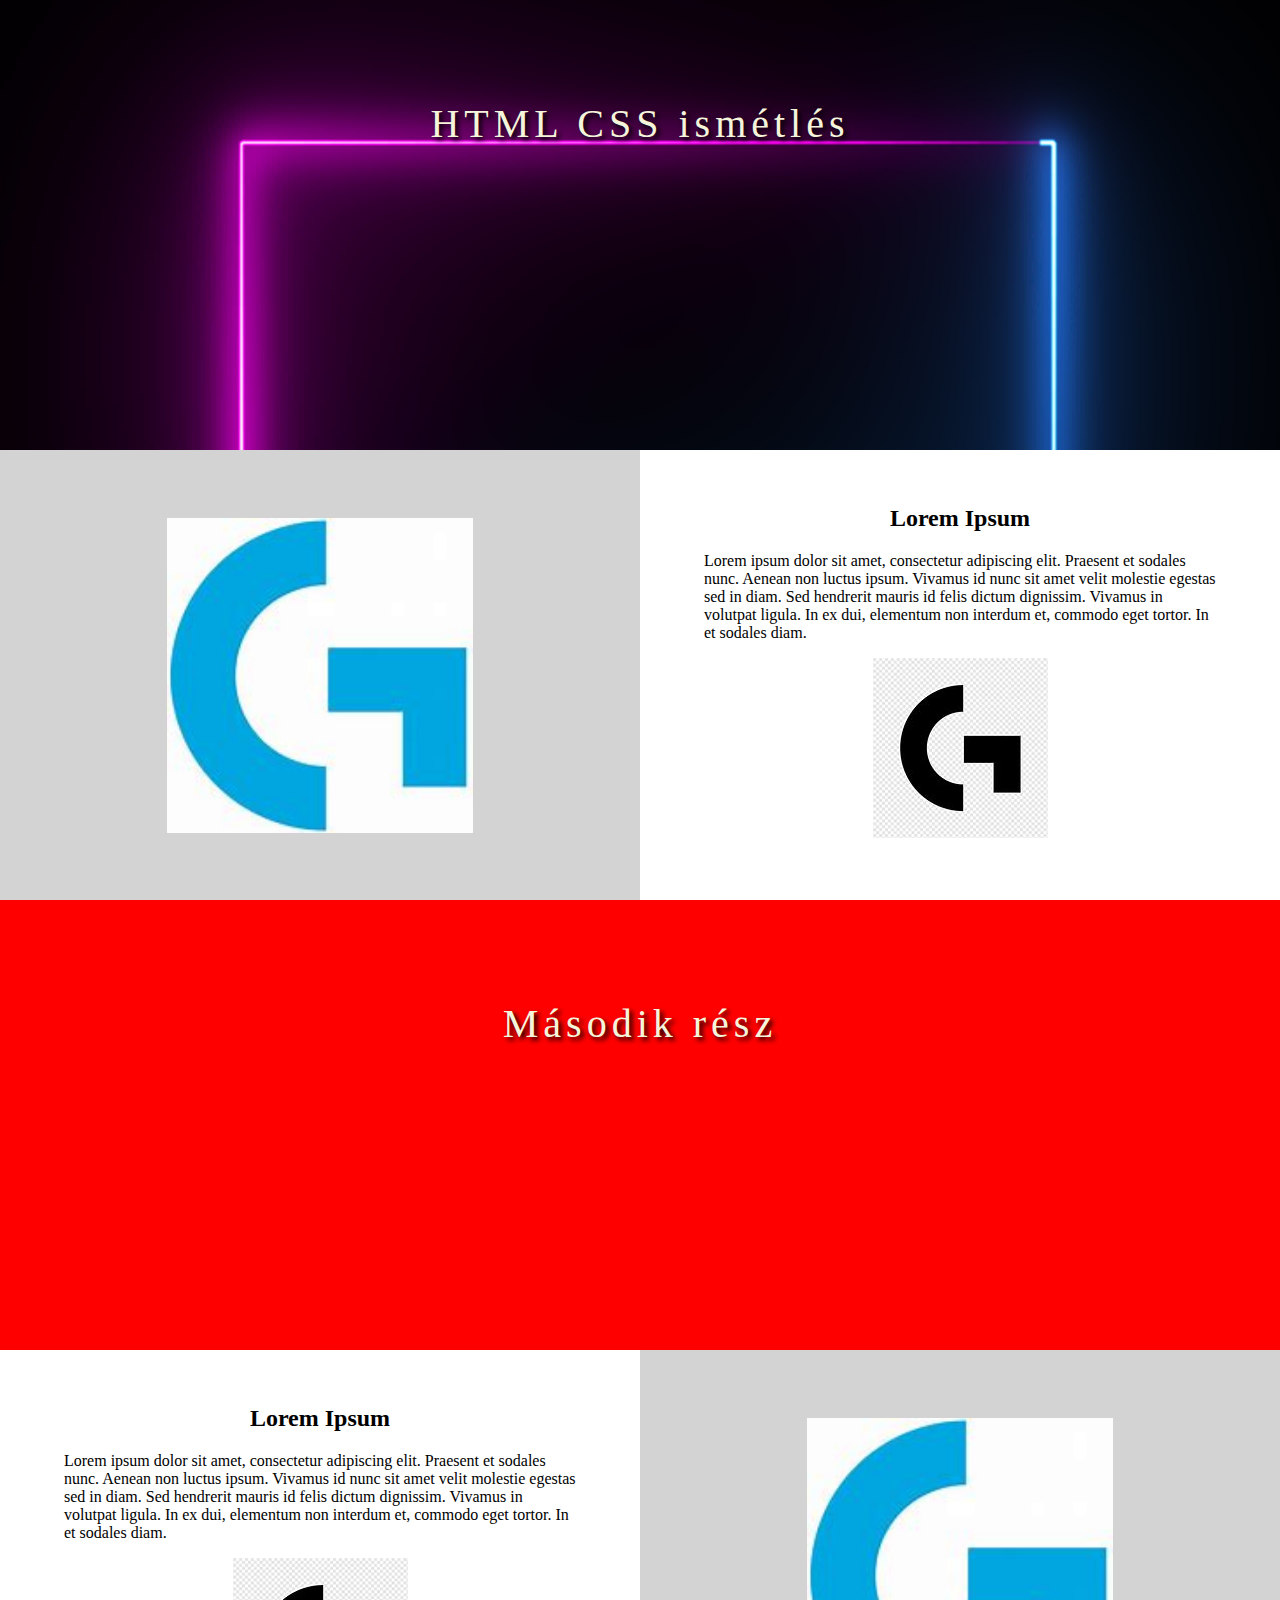
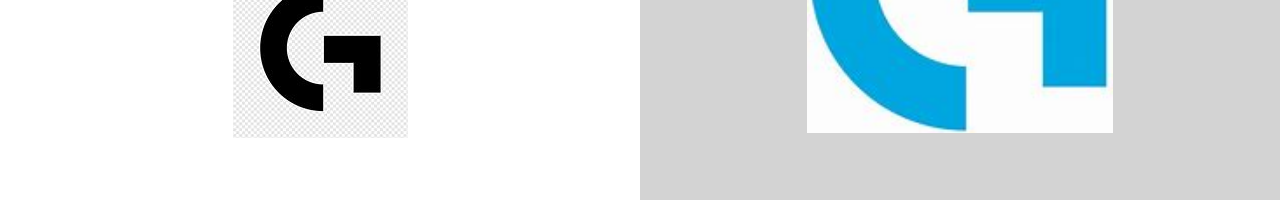
<file: css/index.html>
<!DOCTYPE html>
<html lang="hu">
    <head>
        <meta charset="UTF-8">
		<link rel="stylesheet" href="style.css">
		<title>Css gyakorlás</title>
	</head>
	<body>
		<div>
			<div class="header hatter1">
				<p>HTML CSS ismétlés</p>
			</div>
			<div class="masodik_blokk">
				<div class="feher-hatteres bal">
					<img src="kepek/log.jfif" alt="logo">
				</div>
				<div class="szoveg-kep jobb">
					<div class="szoveg-kep-belso">
						<h2>Lorem Ipsum</h2>
						<p>Lorem ipsum dolor sit amet, consectetur adipiscing elit. Praesent et sodales nunc. Aenean non luctus ipsum. Vivamus id nunc sit amet velit molestie egestas sed in diam. Sed hendrerit mauris id felis dictum dignissim. Vivamus in volutpat ligula. In ex dui, elementum non interdum et, commodo eget tortor. In et sodales diam.
						</p>
						<img src="kepek/logo.jfif">
					</div>
				</div>				
			</div>
		</div>
		
		<div>
			<div class="header hatter2">
				<p>Második rész</p>
			</div>
			<div class="masodik_blokk">
				<div class="feher-hatteres jobb">
					<img src="kepek/log.jfif" alt="logo" ">
				</div>
				<div class="szoveg-kep bal">
					<div class="szoveg-kep-belso">
						<h2>Lorem Ipsum</h2>
						<p>Lorem ipsum dolor sit amet, consectetur adipiscing elit. Praesent et sodales nunc. Aenean non luctus ipsum. Vivamus id nunc sit amet velit molestie egestas sed in diam. Sed hendrerit mauris id felis dictum dignissim. Vivamus in volutpat ligula. In ex dui, elementum non interdum et, commodo eget tortor. In et sodales diam.
						</p>
						<img src="kepek/logo.jfif">
					</div>
				</div>				
			</div>
		</div>
		
		

		
		
	</body>
</html>
</file>
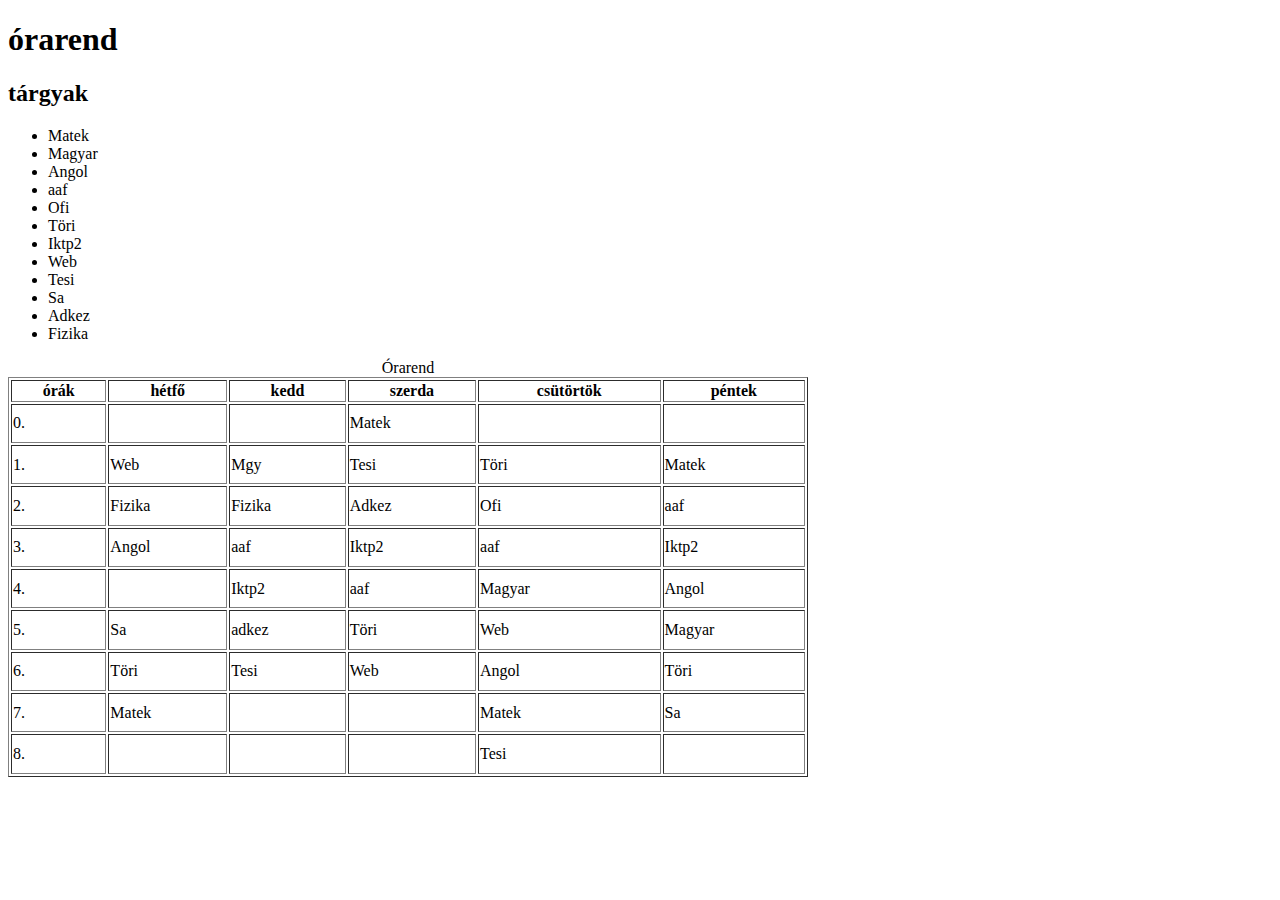
<file: órarend.html>
<!DOCTYPE html>
<html lang="hu">
	<head>
		<title>Órarend</title>
		<meta charset="utf-8"/>
	</head>
	<body>
		<h1> órarend </h1>
		<h2>tárgyak</h2>
		<ul>
			<li>Matek</li>
			<li>Magyar</li>
			<li>Angol</li>
			<li>aaf</li>
			<li>Ofi</li>
			<li>Töri</li>
			<li>Iktp2</li>
			<li>Web</li>
			<li>Tesi</li>
			<li>Sa</li>
			<li>Adkez</li>
			<li>Fizika</li>
		</ul>
		<table border='1' width="800px" height="400px">
		<caption>Órarend</caption>
		<thead>
			<tr>
				<th>órák</th>
				<th>hétfő</th>
				<th>kedd</th>
				<th>szerda</th>
				<th>csütörtök</th>
				<th>péntek</th>	
			</tr>
		</thead>
		<tbody>
			<td>0.</td>
				<td></td>
				<td></td>
				<td>Matek</td>
				<td></td>
				<td></td>
			<tr>
				<td>1.</td>
				<td>Web</td>
				<td>Mgy</td>
				<td>Tesi</td>
				<td>Töri</td>
				<td>Matek</td>
			</tr>
			<tr>
				<td>2.</td>
				<td>Fizika</td>
				<td>Fizika</td>
				<td>Adkez</td>
				<td>Ofi</td>
				<td>aaf</td>
			</tr>
			<tr>
				<td>3.</td>
				<td>Angol</td>
				<td>aaf</td>
				<td>Iktp2</td>
				<td>aaf</td>
				<td>Iktp2</td>
			</tr>
			<tr>
				<td>4.</td>
				<td></td>
				<td>Iktp2</td>
				<td>aaf</td>
				<td>Magyar</td>
				<td>Angol</td>
			</tr>
			<tr>
				<td>5.</td>
				<td>Sa</td>
				<td>adkez</td>
				<td>Töri</td>
				<td>Web</td>
				<td>Magyar</td>
			</tr>
			<tr>
				<td>6.</td>
				<td>Töri</td>
				<td>Tesi</td>
				<td>Web</td>
				<td>Angol</td>
				<td>Töri</td>
			</tr>
			<tr>
				<td>7.</td>
				<td>Matek</td>
				<td></td>
				<td></td>
				<td>Matek</td>
				<td>Sa</td>
			</tr>
			<tr>
				<td>8.</td>
				<td></td>
				<td></td>
				<td></td>
				<td>Tesi</td>
				<td></td>
			</tr>
		</tbody>	
		</table>
  </body>
    </html>
</file>
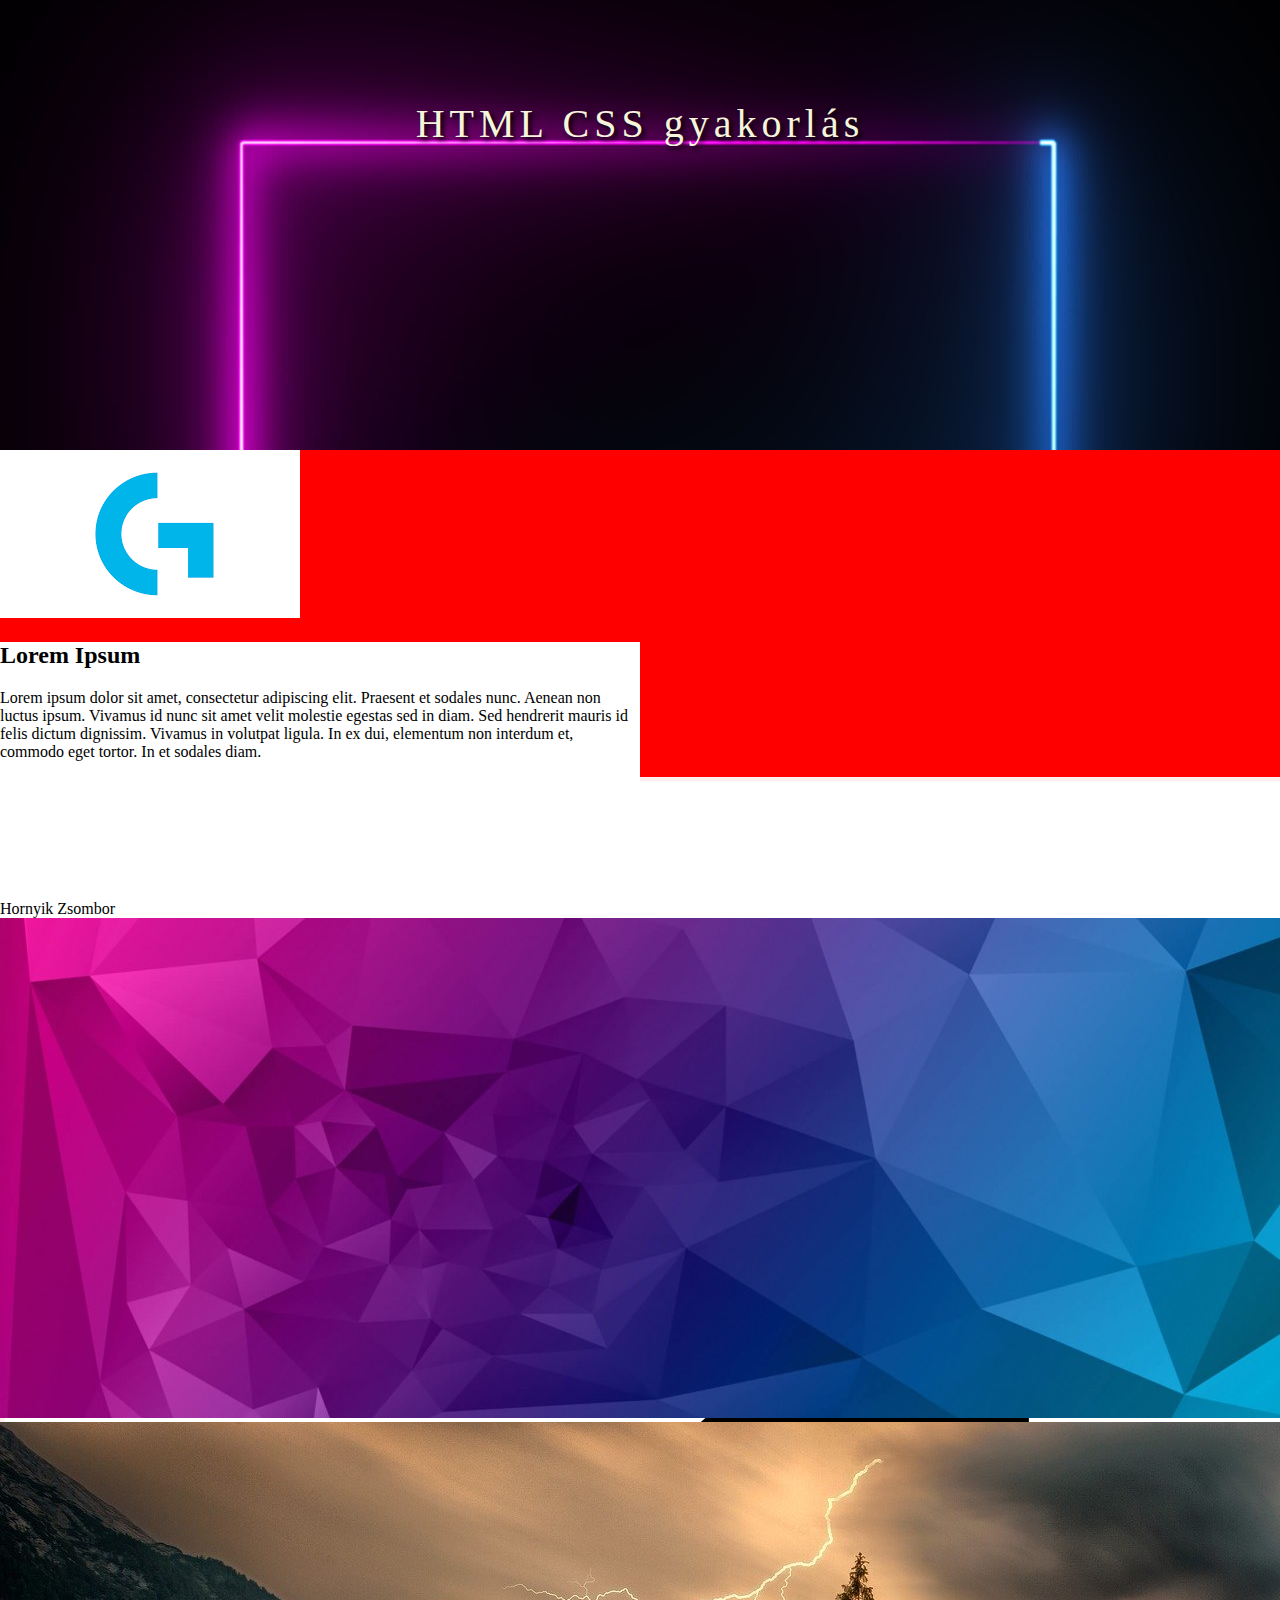
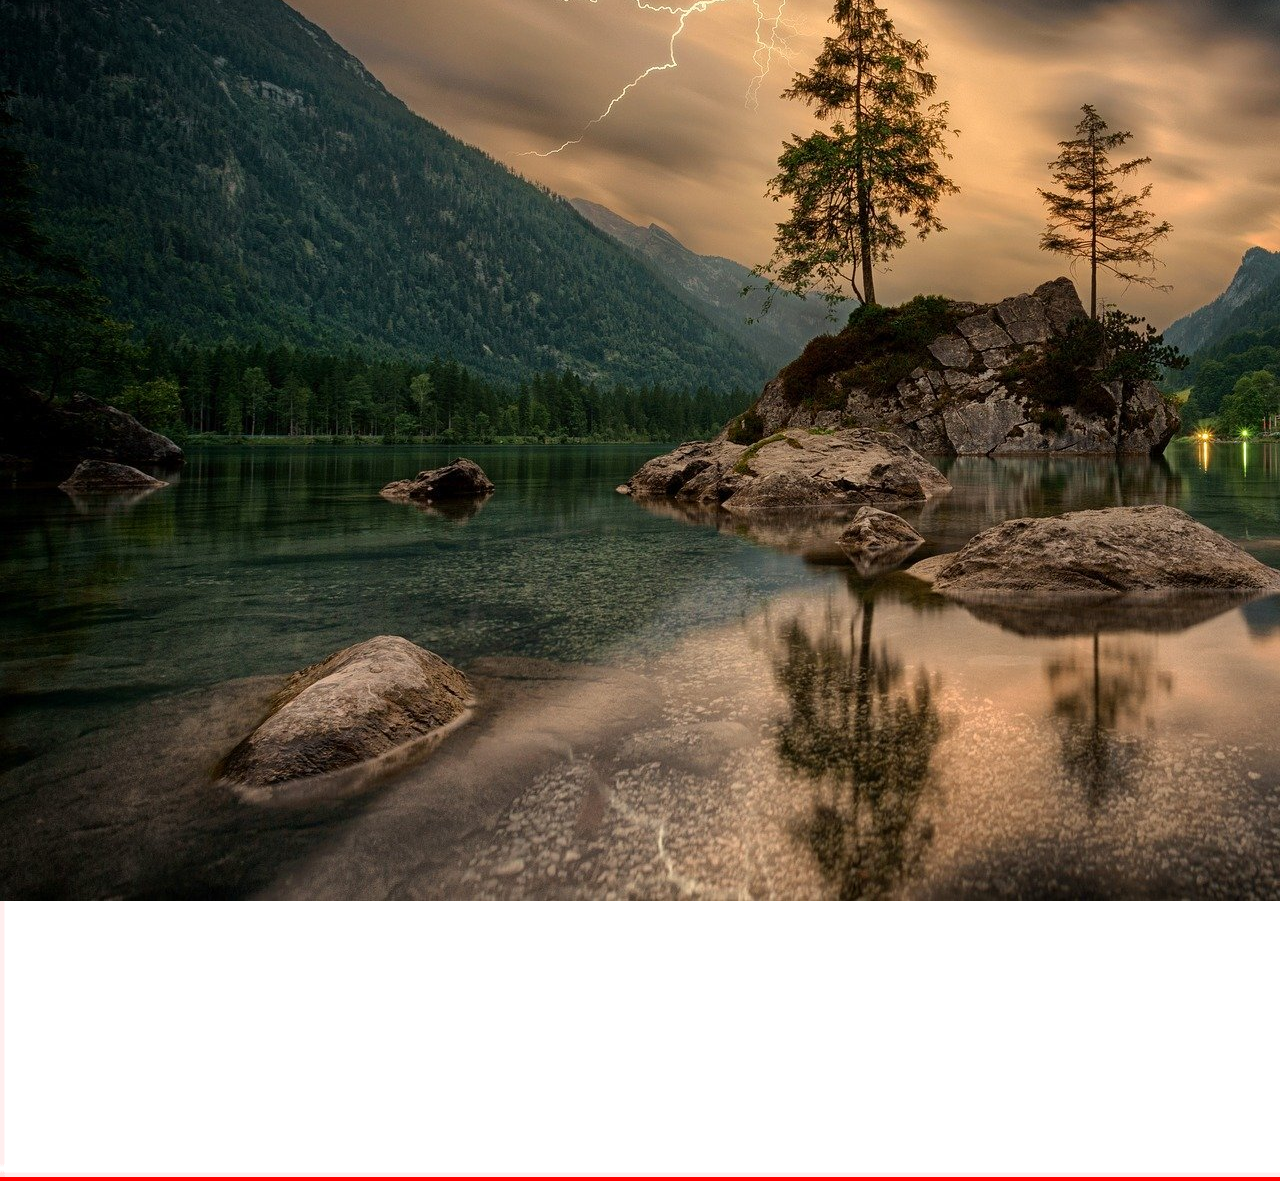
<file: css/index1.html>
<!DOCTYPE html>
<html lang="hu">

<head>
	<meta charset="UTF-8">
	<link rel="stylesheet" href="cssgyak.css">
	<title>Css gyakorlás</title>
</head>

<body>
	<div>
		<div class="header hatter1">
			<p>HTML CSS gyakorlás</p>
		</div>
		<div class="masodik_blokk">
			<div class="fehet_hatteres bal">
				<img src="./kepek/logo.png" alt="as">
			</div>
			<div class="szoveg-kep jobb">
				<h2>Lorem Ipsum</h2>
				<p>Lorem ipsum dolor sit amet, consectetur adipiscing elit. Praesent et sodales nunc. Aenean non luctus
					ipsum. Vivamus id nunc sit amet velit molestie egestas sed in diam. Sed hendrerit mauris id felis
					dictum dignissim. Vivamus in volutpat ligula. In ex dui, elementum non interdum et, commodo eget
					tortor. In et sodales diam.
				</p>
				<img src="./kepek/logo1.png">
			</div>
		</div>

	</div>
	<footer>
		Hornyik Zsombor
		<img src="kepek/fejlec2.jpg" alt="kep">
		<img src="kepek/2-nature.jpg" alt="sad">
	</footer>
	


</body>

</html>
</file>
<file: css/style.css>
body{
	background-color:red;
	margin: 0px;
}

.header{
	height:450px;
	background-size: contain; 
	background-attachment: fixed;
}

.hatter1{
	background-image: url("kepek/haterkep1.jpg");	
}
.hatter2{
	background-image: url("kepek/OIP.jfif");
}

.header p{
	margin: 0px;
	text-align:center;
	font-size: 40px;
	color: beige;
	text-shadow: 3px 3px 5px black;
	letter-spacing: 5px;
	padding-top: 100px;
}


.masodik_blokk{
	height:450px;
}


.feher-hatteres{
	background-color:lightgray;
	width: 50%;
	height: 100%;
	text-align: center;
}
.szoveg-kep{
	background-color:white;
	width: 50%;
	height: 100%;
	
}

.feher-hatteres img{
	height: 70%;
	position: relative;
	top: 15%; 
}

.szoveg-kep-belso{
	width: 80%;
	height: 80%;
	margin: auto;
	position:relative;
	top: 10%;
	padding: 10px;
	text-align: center;
}

.szoveg-kep-belso img{
	height: 50%;
}

.szoveg-kep-belso p{
	text-align: left;
}

h2{
	margin-top:0;
}

.bal{
	float: left;
}

.jobb{
	float: right;
}
</file>
<file: css/cssgyak.css>
body{
	background-color:red;
	margin: 0px;
}

.header{
	height:450px;
	/* background-repeat:no-repeat; */ /*(no-)repeat - (nem) ismétli a képet*/
	background-size: contain; /*szélességét*/
	/* background-size: cover; */ /*maggasságát*/
	background-attachment: fixed;
}

.hatter1{
	background-image: url("./kepek/haterkep1.jpg");	
}
.hatter2{
	background-image: url("./kepek/haterkep.jfif");
}

.header p{
	margin: 0px;
	text-align:center;
	font-size: 40px;
	color: beige;
	text-shadow: 3px 3px 5px black;
	letter-spacing: 5px;
	padding-top: 100px;
}


.masodik_blokk{
	height:450px;
}


.feher-hatteres{
	background-color:lightgray;
	width: 50%;
	height: 100%;
	text-align: center;
}
.szoveg-kep{
	background-color:white;
	width: 50%;
	height: 100%;
	
}

.feher-hatteres img{
	/*width: 30%;	*/
	height: 70%;
	float:left;
	top: 15%; 
}

.szoveg-kep-belso{
	/* .szoveg-kep-belso */
	width: 80%;
	height: 80%;
	margin: auto;
	float: right;
	top: 10%;
	padding: 10px;
	text-align: center;
}

.szoveg-kep-belso img{
	height: 50%;
}

.szoveg-kep-belso p{
	text-align: left;
</file>
